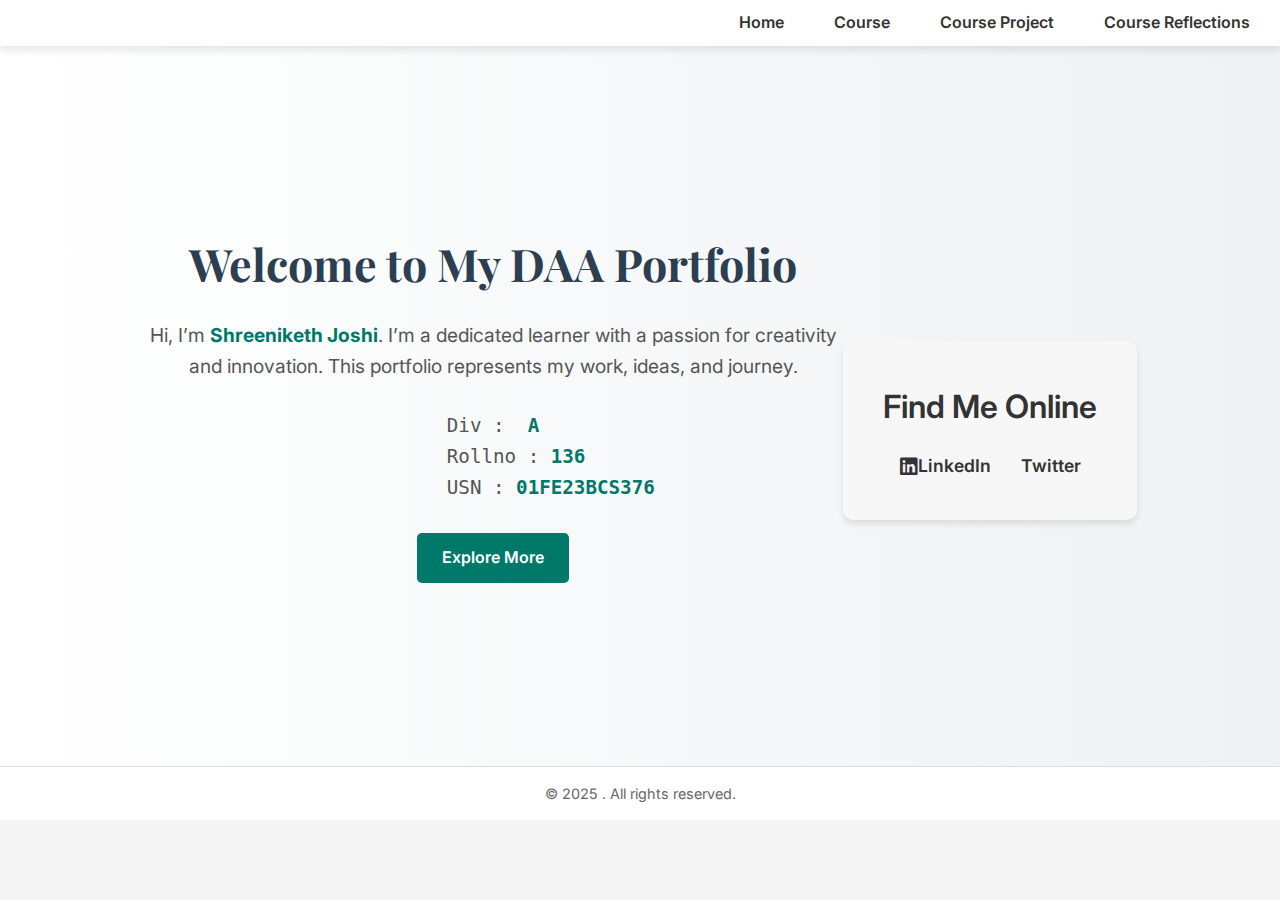
<file: index.html>
<!DOCTYPE html>
<html lang="en">
<head>
    <meta charset="UTF-8">
    <meta name="viewport" content="width=device-width, initial-scale=1.0">
    <title>Portfolio</title>
    <link rel="stylesheet" href="style.css">
    <link rel="stylesheet" href="https://cdnjs.cloudflare.com/ajax/libs/font-awesome/6.0.0/css/all.min.css">
    <link href="https://fonts.googleapis.com/css2?family=Inter:wght@400;600;700&family=Playfair+Display:wght@400;700&display=swap" rel="stylesheet">
</head>
<body>
    <header>
        <nav>
            <ul class="nav-menu">
                <li><a href="#home">Home</a></li>
                <li><a href="course.html">Course</a></li>
                <li><a href="course_project.html">Course Project</a></li>
                <li><a href="course_reflections.html">Course Reflections</a></li>
                
            </ul>
        </nav>
    </header>

    <main>
        <!-- Home Section -->
        <section id="home" class="hero">
            <div class="hero-content">
                <h1>Welcome to My DAA Portfolio</h1>
                <p>
                    Hi, I’m <span class="highlight">Shreeniketh Joshi</span>.  
                    I’m a dedicated learner with a passion for creativity and innovation.  
                    This portfolio represents my work, ideas, and journey.
                </p>
                <pre>
Div : <span class="highlight"> A</span>
    Rollno : <span class="highlight">136</span>
          USN : <span class="highlight">01FE23BCS376</span></pre>
                <a href="course.html" class="cta">Explore More</a>
            </div>
                    <!-- Find Me Online Section -->
<section class="find-me-online">
    <h2>Find Me Online</h2>
    <div class="social-links">
        <a href="https://www.linkedin.com/in/shreeniketh-joshi-7aa058299/" target="_blank" class="social-icon linkedin">
            <i class="fa-brands fa-linkedin fa-lg"></i>
            <span>LinkedIn</span>
        </a>
        <a href="https://twitter.com/your-twitter" target="_blank" class="social-icon twitter">
            <i class="fa-brands fa-x-twitter fa-lg"></i>
            <span>Twitter</span>
        </a>
    </div>
</section>

        </section>


        <!-- Footer -->
        <footer>
            <p>&copy; 2025 . All rights reserved.</p>
        </footer>
    </main>
</body>
</html>
</file>
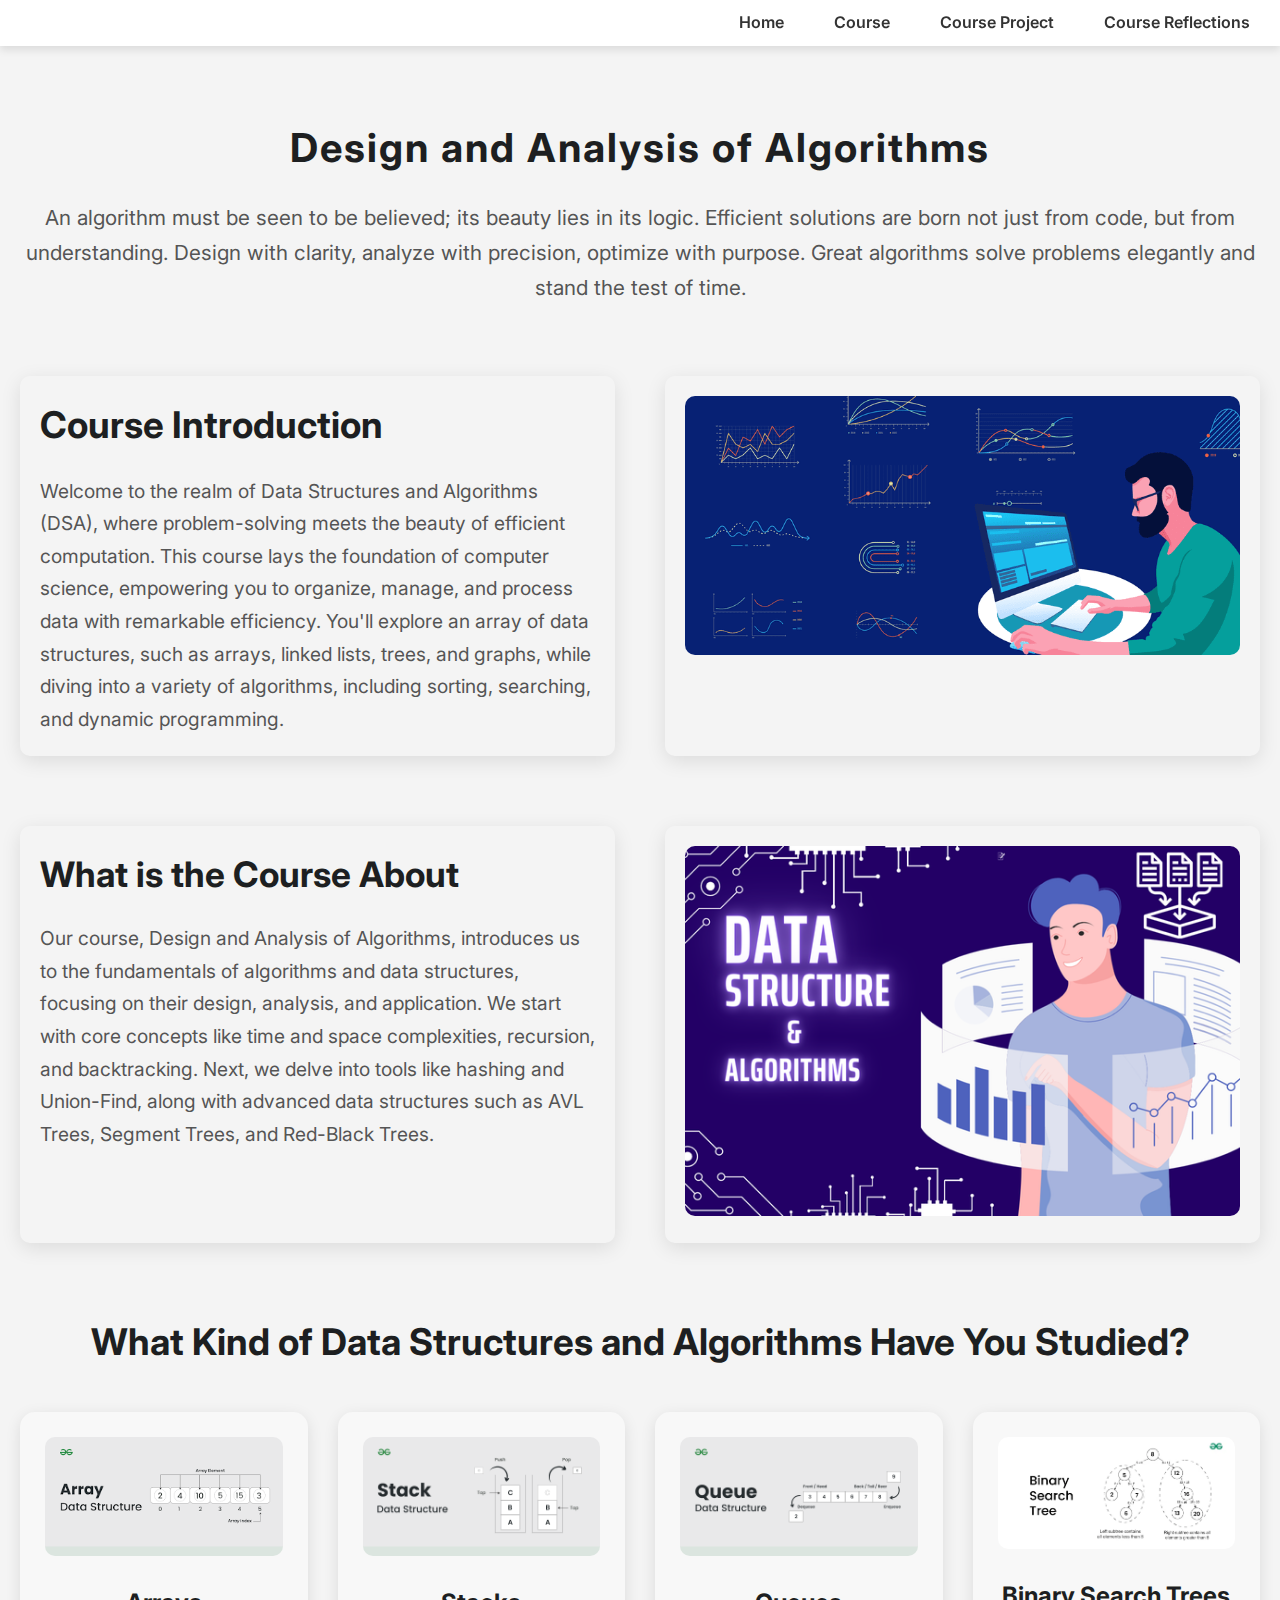
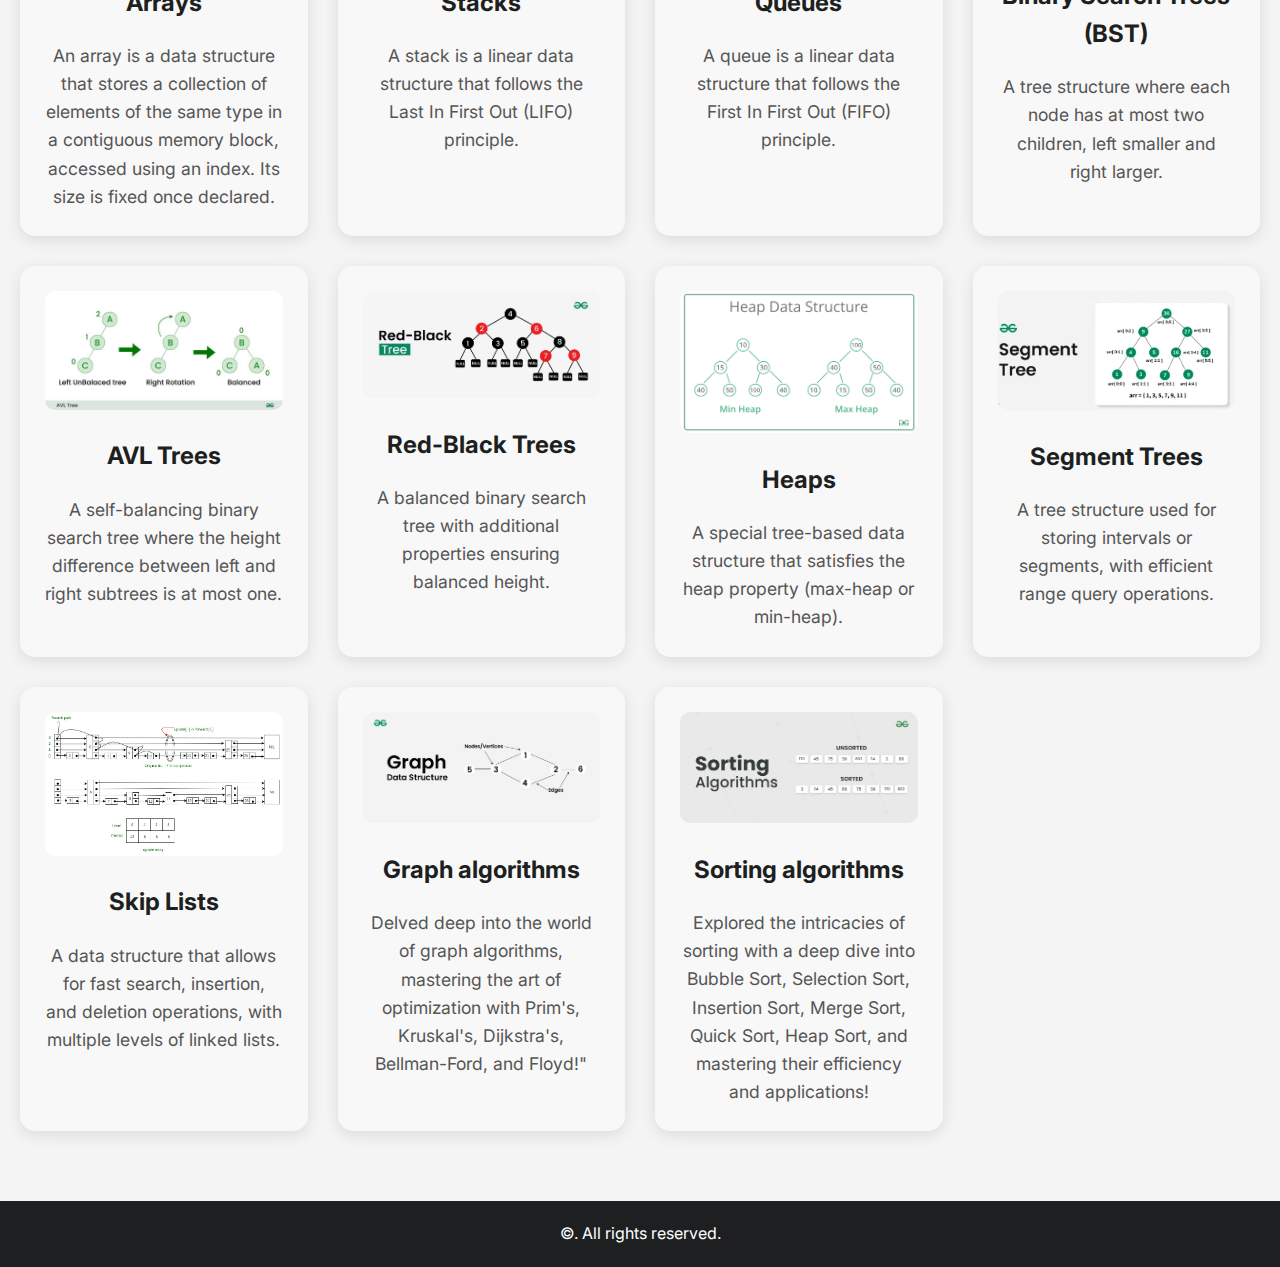
<file: course.html>
<!DOCTYPE html>
<html lang="en">
<head>
    <meta charset="UTF-8">
    <meta name="viewport" content="width=device-width, initial-scale=1.0">
    <title>Course - Design and Analysis of Algorithms</title>
    <link rel="stylesheet" href="course.css">
    <link href="https://fonts.googleapis.com/css2?family=Inter:wght@400;600;700&family=Playfair+Display:wght@400;700&display=swap" rel="stylesheet">
</head>
<body>
    <header>
        <nav>
            <ul class="nav-menu">
                <li><a href="index.html">Home</a></li>
                <li><a href="course.html">Course</a></li>
                <li><a href="course_project.html">Course Project</a></li>
                <li><a href="course_reflections.html">Course Reflections</a></li>
            </ul>
        </nav>
    </header>

    <main>
        <!-- Design and Analysis of Algorithms Section -->
        <section class="course-intro">
            <h2>Design and Analysis of Algorithms</h2>
            <p class="intro-text">
                An algorithm must be seen to be believed; its beauty lies in its logic. Efficient solutions are born not just from code, but from understanding. Design with clarity, analyze with precision, optimize with purpose. Great algorithms solve problems elegantly and stand the test of time.
            </p>
        </section>

        <!-- Course Introduction Section -->
        <section class="course-description">
            <div class="description-text">
                <h3>Course Introduction</h3>
                <p>
                    Welcome to the realm of Data Structures and Algorithms (DSA), where problem-solving meets the beauty of efficient computation. This course lays the foundation of computer science, empowering you to organize, manage, and process data with remarkable efficiency. You'll explore an array of data structures, such as arrays, linked lists, trees, and graphs, while diving into a variety of algorithms, including sorting, searching, and dynamic programming.
                </p>
            </div>
            <div class="description-image">
                <img src="cintroimg.png" alt="Course Image">
            </div>
        </section>

        <!-- What is the Course About Section -->
        <section class="course-about">
            <div class="about-text">
                <h3>What is the Course About</h3>
                <p>
                    Our course, Design and Analysis of Algorithms, introduces us to the fundamentals of algorithms and data structures, focusing on their design, analysis, and application. We start with core concepts like time and space complexities, recursion, and backtracking. Next, we delve into tools like hashing and Union-Find, along with advanced data structures such as AVL Trees, Segment Trees, and Red-Black Trees.
                </p>
            </div>
            <div class="about-image">
                <img src="cabtimg.png" alt="Course Image">
            </div>
        </section>

        <!-- Data Structures Section -->
        <section class="data-structures">
            <h3>What Kind of Data Structures and Algorithms Have You Studied?</h3>
            <div class="card-container">
                <!-- Linear Data Structures -->
                <div class="card">
                    <img src="array.png" alt="Arrays">
                    <h4>Arrays</h4>
                    <p>An array is a data structure that stores a collection of elements of the same type in a contiguous memory block, accessed using an index. Its size is fixed once declared.</p>
                </div>
                <div class="card">
                    <img src="stack.png" alt="Stacks">
                    <h4>Stacks</h4>
                    <p>A stack is a linear data structure that follows the Last In First Out (LIFO) principle.</p>
                </div>
                <div class="card">
                    <img src="queue.png" alt="Queues">
                    <h4>Queues</h4>
                    <p>A queue is a linear data structure that follows the First In First Out (FIFO) principle.</p>
                </div>
                <!-- Tree Data Structures -->
                <div class="card">
                    <img src="bst.webp" alt="BST">
                    <h4>Binary Search Trees (BST)</h4>
                    <p>A tree structure where each node has at most two children, left smaller and right larger.</p>
                </div>
                <div class="card">
                    <img src="avl-tree.jpg" alt="AVL Trees" height="60px" >
                    <h4>AVL Trees</h4>
                    <p>A self-balancing binary search tree where the height difference between left and right subtrees is at most one.</p>
                </div>
                <div class="card">
                    <img src="Red-black-Tree-banner.webp" alt="Red-Black Trees">
                    <h4>Red-Black Trees</h4>
                    <p>A balanced binary search tree with additional properties ensuring balanced height.</p>
                </div>
                <!-- More Data Structures -->
                <div class="card">
                    <img src="heap.png" alt="Heaps">
                    <h4>Heaps</h4>
                    <p>A special tree-based data structure that satisfies the heap property (max-heap or min-heap).</p>
                </div>
                <div class="card">
                    <img src="Screenshot 2025-01-08 131353.png" alt="Segment Trees">
                    <h4>Segment Trees</h4>
                    <p>A tree structure used for storing intervals or segments, with efficient range query operations.</p>
                </div>
                <div class="card">
                    <img src="Skip-List-3-4.jpg" alt="Skip Lists">
                    <h4>Skip Lists</h4>
                    <p>A data structure that allows for fast search, insertion, and deletion operations, with multiple levels of linked lists.</p>
                </div>
                <div class="card">
                    <img src="graph-data-structure.webp" alt="Skip Lists">
                    <h4>Graph algorithms</h4>
                    <p>Delved deep into the world of graph algorithms, mastering the art of optimization with Prim's, Kruskal's, Dijkstra's, Bellman-Ford, and Floyd!"</p>
                </div>
                <div class="card">
                    <img src="sorting-algorithm-banner.webp" alt="Skip Lists">
                    <h4>Sorting algorithms</h4>
                    <p>Explored the intricacies of sorting with a deep dive into Bubble Sort, Selection Sort, Insertion Sort, Merge Sort, Quick Sort, Heap Sort, and  mastering their efficiency and applications!</p>
                </div>
            </div>
        </section>

    </main>

    <footer>
        <p>&copy;. All rights reserved.</p>
    </footer>
</body>
</html>
</file>
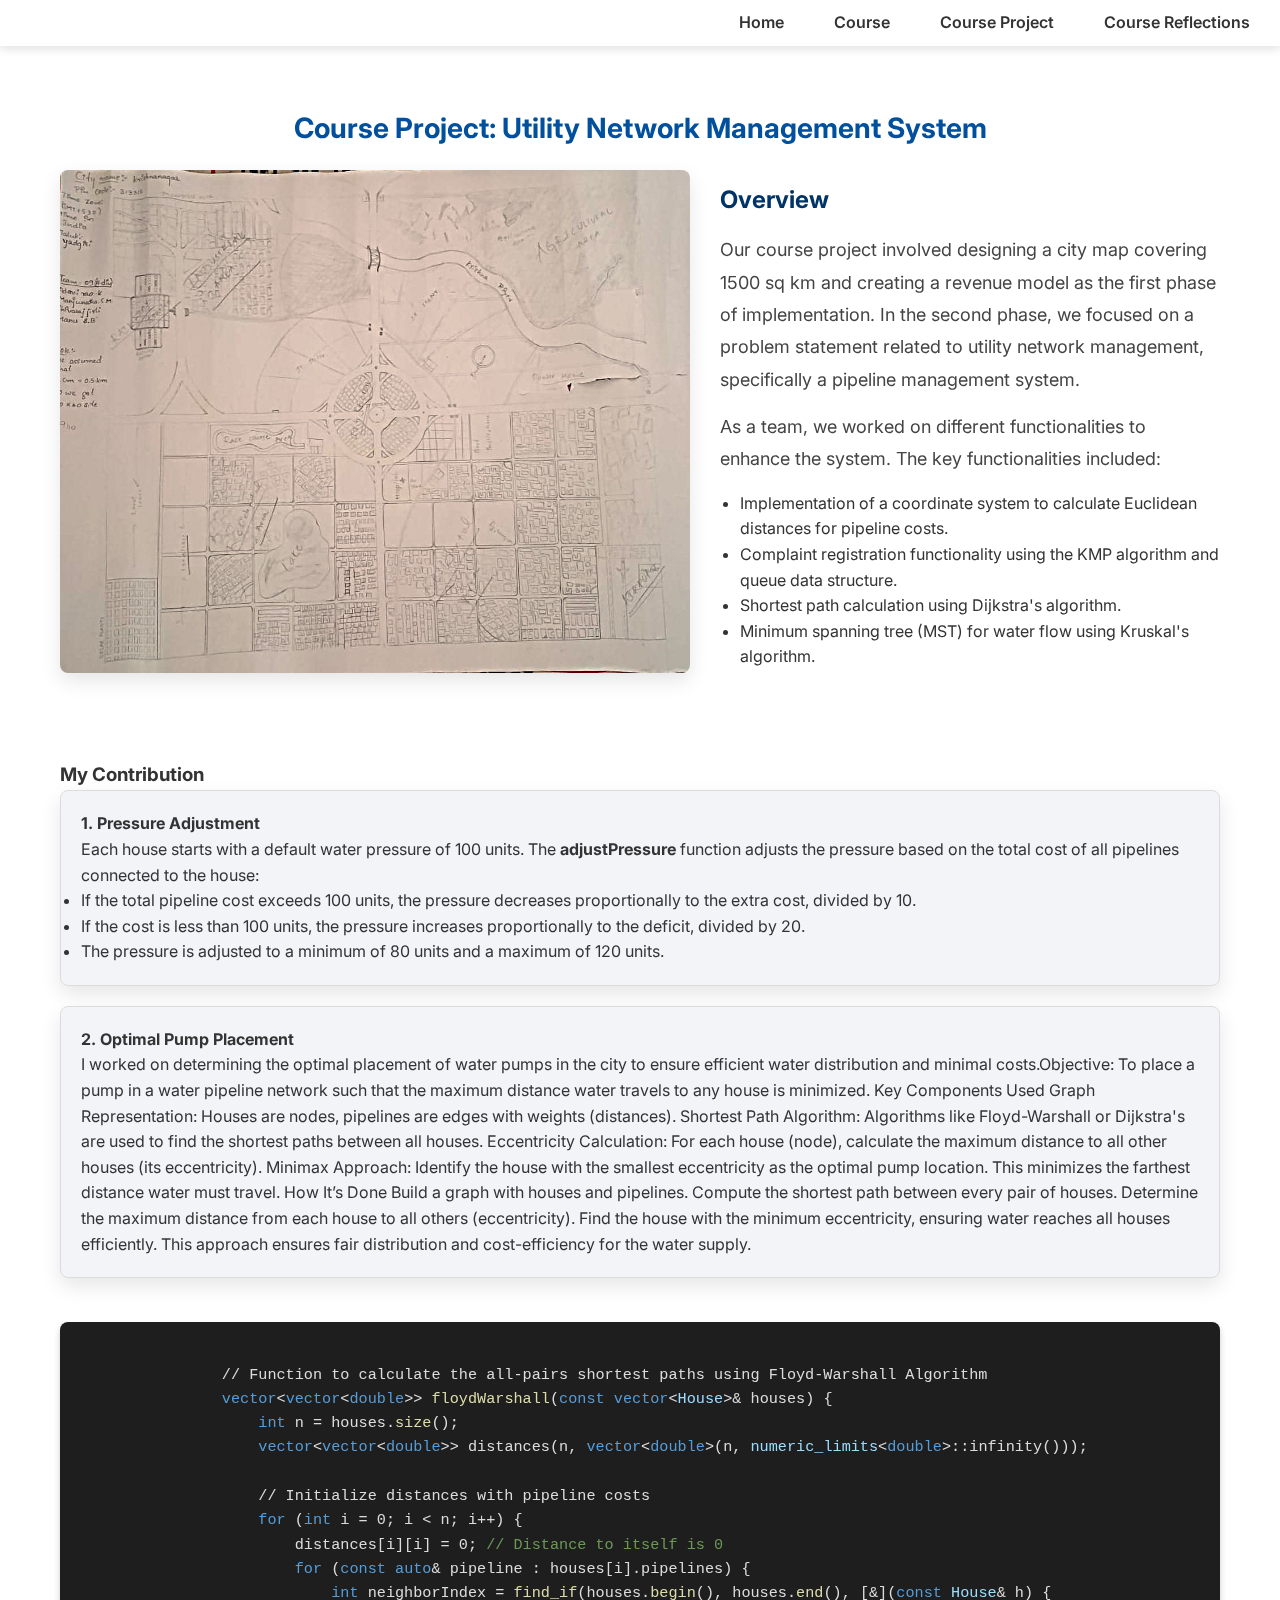
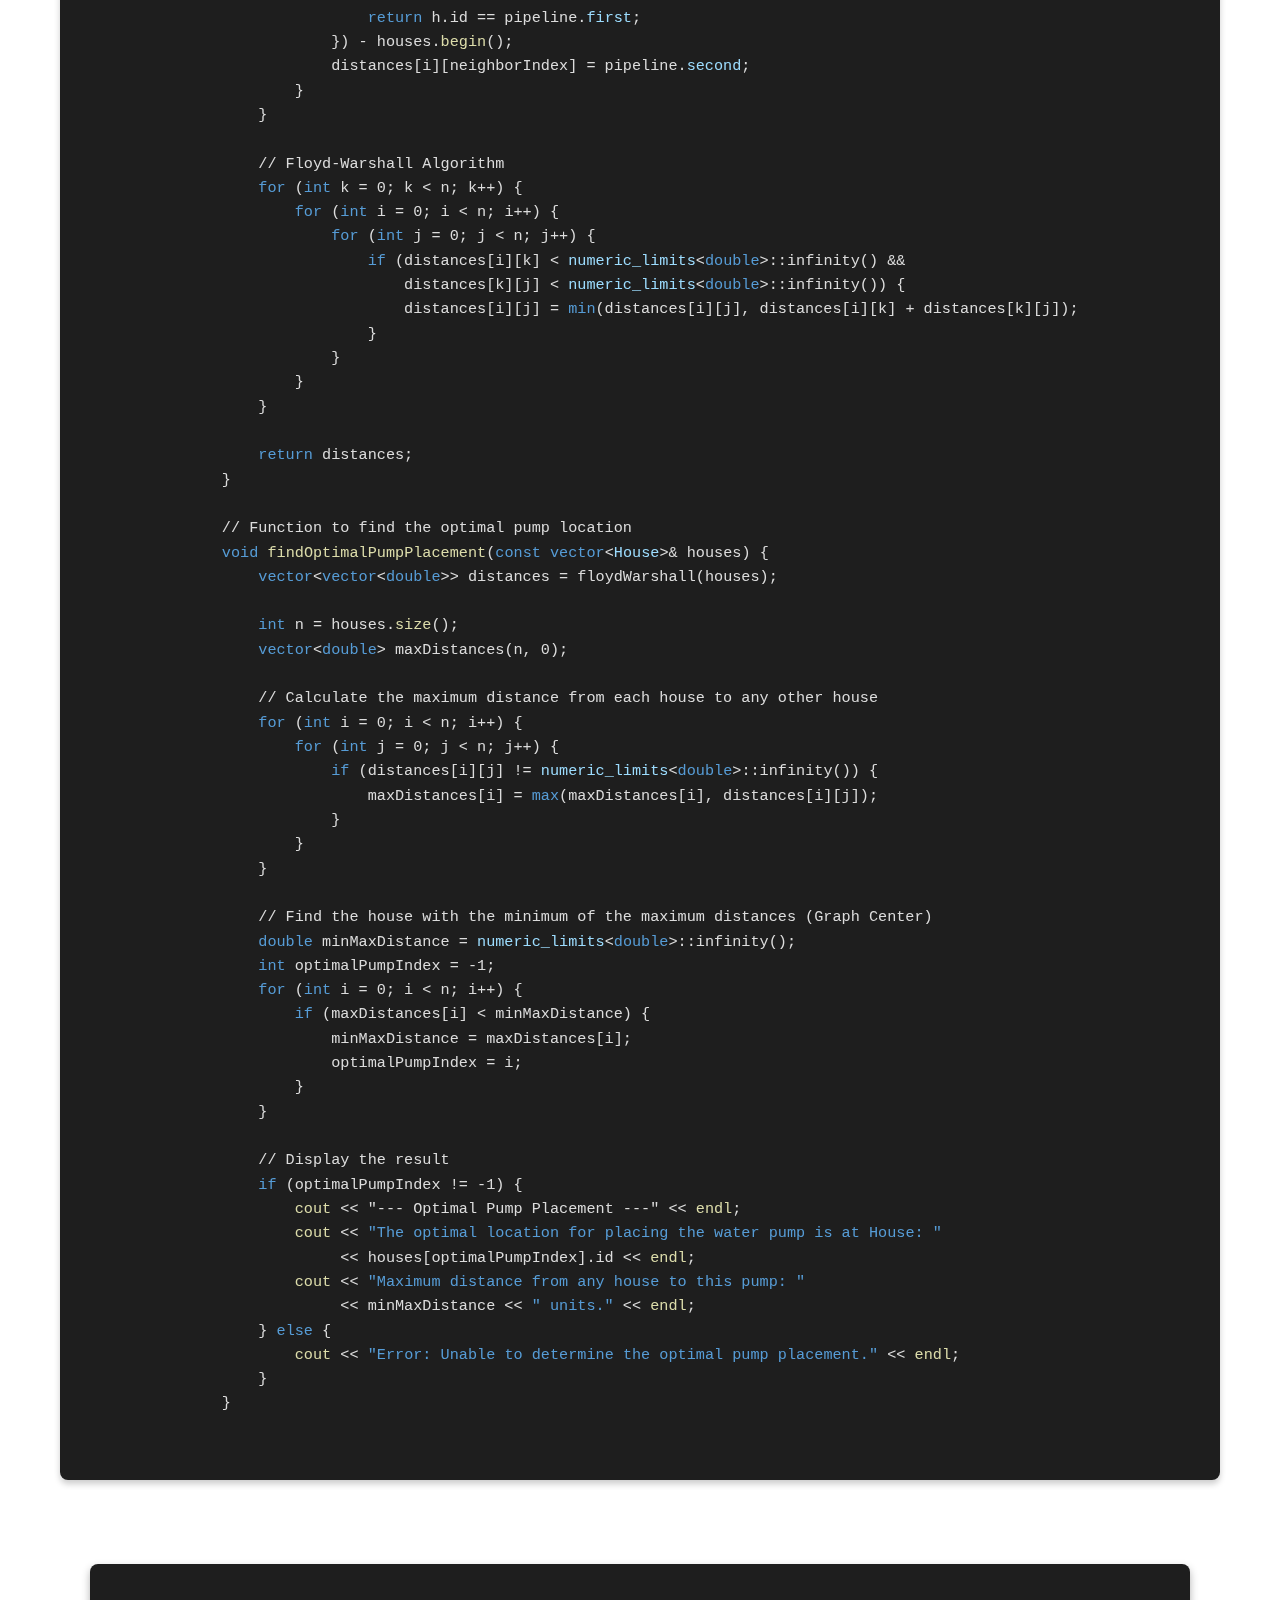
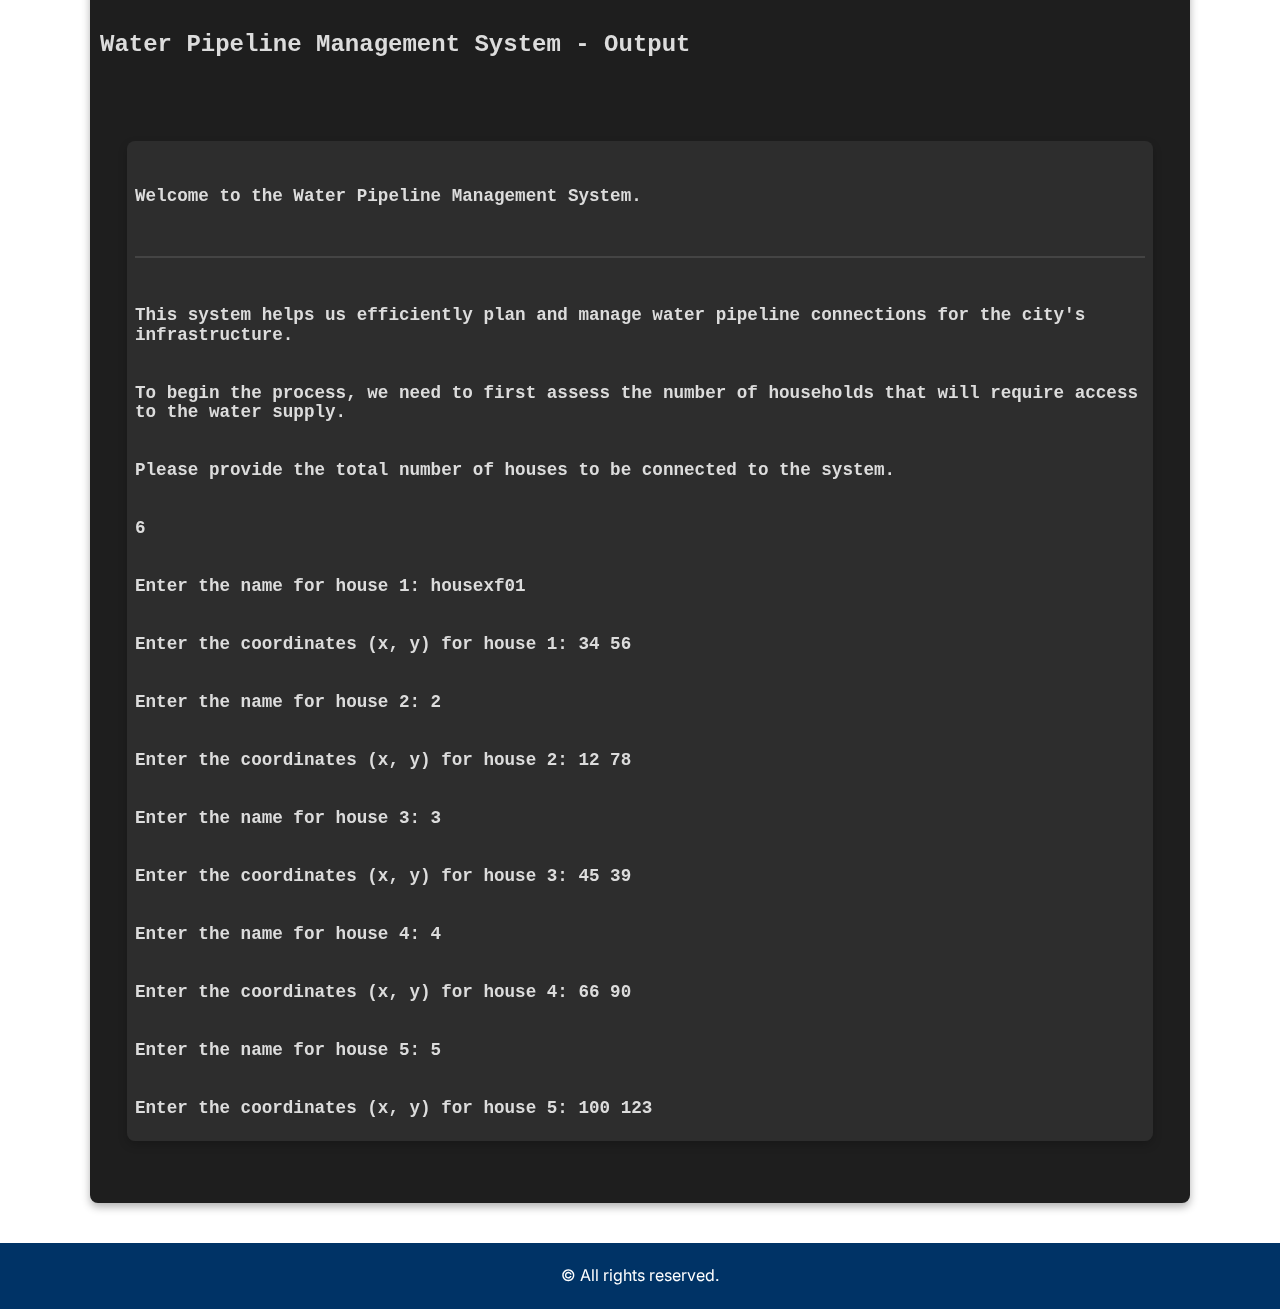
<file: course_project.html>
<!DOCTYPE html>
<html lang="en">
<head>
    <meta charset="UTF-8">
    <meta name="viewport" content="width=device-width, initial-scale=1.0">
    <title>Course Project - Design and Analysis of Algorithms</title>
    <link rel="stylesheet" href="course_project.css">
    <link href="https://fonts.googleapis.com/css2?family=Inter:wght@400;600;700&family=Playfair+Display:wght@400;700&display=swap" rel="stylesheet">
</head>
<body>
    <header>
        <nav>
            <ul class="nav-menu">
                <li><a href="index.html">Home</a></li>
                <li><a href="course.html">Course</a></li>
                <li><a href="course_project.html" class="active">Course Project</a></li>
                <li><a href="course_reflections.html">Course Reflections</a></li>
               
            </ul>
        </nav>
    </header>

    <main>
        <!-- Course Project Section -->
        <section class="project-overview">
            <h2>Course Project: Utility Network Management System</h2>
            <div class="project-intro">
                <div class="city-map">
                    <img src="citymap.jpg" alt="City Map of 1500 sq km">
                </div>
                <div class="project-details">
                    <h3>Overview</h3>
                    <p>
                        Our course project involved designing a city map covering 1500 sq km and creating a revenue model as the first phase of implementation. In the second phase, we focused on a problem statement related to utility network management, specifically a pipeline management system.
                    </p>
                    <p>
                        As a team, we worked on different functionalities to enhance the system. The key functionalities included:
                    </p>
                    <ul>
                        <li>Implementation of a coordinate system to calculate Euclidean distances for pipeline costs.</li>
                        <li>Complaint registration functionality using the KMP algorithm and queue data structure.</li>
                        <li>Shortest path calculation using Dijkstra's algorithm.</li>
                        <li>Minimum spanning tree (MST) for water flow using Kruskal's algorithm.</li>
                    </ul>
                </div>
            </div>
        </section>
        

        <!-- Individual Contribution Section -->
        <section class="individual-contribution">
            <h3>My Contribution</h3>
            <div class="contribution-details">
                <div class="contribution-box">
                    <h4>1. Pressure Adjustment</h4>
                    <p>
                        Each house starts with a default water pressure of 100 units. The <strong>adjustPressure</strong> function adjusts the pressure based on the total cost of all pipelines connected to the house:
                    </p>
                    <ul>
                        <li>If the total pipeline cost exceeds 100 units, the pressure decreases proportionally to the extra cost, divided by 10.</li>
                        <li>If the cost is less than 100 units, the pressure increases proportionally to the deficit, divided by 20.</li>
                        <li>The pressure is adjusted to a minimum of 80 units and a maximum of 120 units.</li>
                    </ul>
                </div>

                <div class="contribution-box">
                    <h4>2. Optimal Pump Placement</h4>
                    <p>
                        I worked on determining the optimal placement of water pumps in the city to ensure efficient water distribution and minimal costs.Objective: To place a pump in a water pipeline network such that the maximum distance water travels to any house is minimized.

                        Key Components Used
                        Graph Representation:
                        
                        Houses are nodes, pipelines are edges with weights (distances).
                        Shortest Path Algorithm:
                        
                        Algorithms like Floyd-Warshall or Dijkstra's are used to find the shortest paths between all houses.
                        Eccentricity Calculation:
                        
                        For each house (node), calculate the maximum distance to all other houses (its eccentricity).
                        Minimax Approach:
                        
                        Identify the house with the smallest eccentricity as the optimal pump location. This minimizes the farthest distance water must travel.
                        How It’s Done
                        Build a graph with houses and pipelines.
                        Compute the shortest path between every pair of houses.
                        Determine the maximum distance from each house to all others (eccentricity).
                        Find the house with the minimum eccentricity, ensuring water reaches all houses efficiently.
                        This approach ensures fair distribution and cost-efficiency for the water supply.
                </div>
                <div class="code-block">
                    <pre>
                      <code>
                // Function to calculate the all-pairs shortest paths using Floyd-Warshall Algorithm
                <span class="keyword">vector</span>&lt;<span class="keyword">vector</span>&lt;<span class="keyword">double</span>&gt;&gt; <span class="function">floydWarshall</span>(<span class="keyword">const</span> <span class="keyword">vector</span>&lt;<span class="variable">House</span>&gt;&amp; houses) {
                    <span class="keyword">int</span> n = houses.<span class="function">size</span>();
                    <span class="keyword">vector</span>&lt;<span class="keyword">vector</span>&lt;<span class="keyword">double</span>&gt;&gt; distances(n, <span class="keyword">vector</span>&lt;<span class="keyword">double</span>&gt;(n, <span class="variable">numeric_limits</span>&lt;<span class="keyword">double</span>&gt;::infinity()));
                
                    // Initialize distances with pipeline costs
                    <span class="keyword">for</span> (<span class="keyword">int</span> i = 0; i &lt; n; i++) {
                        distances[i][i] = 0; <span class="comment">// Distance to itself is 0</span>
                        <span class="keyword">for</span> (<span class="keyword">const</span> <span class="keyword">auto</span>&amp; pipeline : houses[i].pipelines) {
                            <span class="keyword">int</span> neighborIndex = <span class="function">find_if</span>(houses.<span class="function">begin</span>(), houses.<span class="function">end</span>(), [&](<span class="keyword">const</span> <span class="variable">House</span>& h) {
                                <span class="keyword">return</span> h.id == pipeline.<span class="variable">first</span>;
                            }) - houses.<span class="function">begin</span>();
                            distances[i][neighborIndex] = pipeline.<span class="variable">second</span>;
                        }
                    }
                
                    // Floyd-Warshall Algorithm
                    <span class="keyword">for</span> (<span class="keyword">int</span> k = 0; k &lt; n; k++) {
                        <span class="keyword">for</span> (<span class="keyword">int</span> i = 0; i &lt; n; i++) {
                            <span class="keyword">for</span> (<span class="keyword">int</span> j = 0; j &lt; n; j++) {
                                <span class="keyword">if</span> (distances[i][k] &lt; <span class="variable">numeric_limits</span>&lt;<span class="keyword">double</span>&gt;::infinity() &&
                                    distances[k][j] &lt; <span class="variable">numeric_limits</span>&lt;<span class="keyword">double</span>&gt;::infinity()) {
                                    distances[i][j] = <span class="keyword">min</span>(distances[i][j], distances[i][k] + distances[k][j]);
                                }
                            }
                        }
                    }
                
                    <span class="keyword">return</span> distances;
                }
                
                // Function to find the optimal pump location
                <span class="keyword">void</span> <span class="function">findOptimalPumpPlacement</span>(<span class="keyword">const</span> <span class="keyword">vector</span>&lt;<span class="variable">House</span>&gt;&amp; houses) {
                    <span class="keyword">vector</span>&lt;<span class="keyword">vector</span>&lt;<span class="keyword">double</span>&gt;&gt; distances = floydWarshall(houses);
                
                    <span class="keyword">int</span> n = houses.<span class="function">size</span>();
                    <span class="keyword">vector</span>&lt;<span class="keyword">double</span>&gt; maxDistances(n, 0);
                
                    // Calculate the maximum distance from each house to any other house
                    <span class="keyword">for</span> (<span class="keyword">int</span> i = 0; i &lt; n; i++) {
                        <span class="keyword">for</span> (<span class="keyword">int</span> j = 0; j &lt; n; j++) {
                            <span class="keyword">if</span> (distances[i][j] != <span class="variable">numeric_limits</span>&lt;<span class="keyword">double</span>&gt;::infinity()) {
                                maxDistances[i] = <span class="keyword">max</span>(maxDistances[i], distances[i][j]);
                            }
                        }
                    }
                
                    // Find the house with the minimum of the maximum distances (Graph Center)
                    <span class="keyword">double</span> minMaxDistance = <span class="variable">numeric_limits</span>&lt;<span class="keyword">double</span>&gt;::infinity();
                    <span class="keyword">int</span> optimalPumpIndex = -1;
                    <span class="keyword">for</span> (<span class="keyword">int</span> i = 0; i &lt; n; i++) {
                        <span class="keyword">if</span> (maxDistances[i] &lt; minMaxDistance) {
                            minMaxDistance = maxDistances[i];
                            optimalPumpIndex = i;
                        }
                    }
                
                    // Display the result
                    <span class="keyword">if</span> (optimalPumpIndex != -1) {
                        <span class="function">cout</span> &lt;&lt; "--- Optimal Pump Placement ---" &lt;&lt; <span class="function">endl</span>;
                        <span class="function">cout</span> &lt;&lt; <span class="keyword">"The optimal location for placing the water pump is at House: "</span> 
                             &lt;&lt; houses[optimalPumpIndex].id &lt;&lt; <span class="function">endl</span>;
                        <span class="function">cout</span> &lt;&lt; <span class="keyword">"Maximum distance from any house to this pump: "</span> 
                             &lt;&lt; minMaxDistance &lt;&lt; <span class="keyword">" units."</span> &lt;&lt; <span class="function">endl</span>;
                    } <span class="keyword">else</span> {
                        <span class="function">cout</span> &lt;&lt; <span class="keyword">"Error: Unable to determine the optimal pump placement."</span> &lt;&lt; <span class="function">endl</span>;
                    }
                }
                      </code>
                    </pre>
                  </div>
            </div>
        </section>
        <section class="output-section">
            <h2>Water Pipeline Management System - Output</h2>
            
            <div class="code-block2">
                <p>Welcome to the Water Pipeline Management System.</p>
                <hr>
                <p>This system helps us efficiently plan and manage water pipeline connections for the city's infrastructure.</p>
                <p>To begin the process, we need to first assess the number of households that will require access to the water supply.</p>
                <p>Please provide the total number of houses to be connected to the system.</p>
                <p>6</p>
                <p>Enter the name for house 1: housexf01</p>
                <p>Enter the coordinates (x, y) for house 1: 34 56</p>
                <p>Enter the name for house 2: 2</p>
                <p>Enter the coordinates (x, y) for house 2: 12 78</p>
                <p>Enter the name for house 3: 3</p>
                <p>Enter the coordinates (x, y) for house 3: 45 39</p>
                <p>Enter the name for house 4: 4</p>
                <p>Enter the coordinates (x, y) for house 4: 66 90</p>
                <p>Enter the name for house 5: 5</p>
                <p>Enter the coordinates (x, y) for house 5: 100 123</p>
                <p>Enter the name for house 6: 6</p>
                <p>Enter the coordinates (x, y) for house 6: 51 89</p>
        
                <hr>
        
                <p>--- Menu ---</p>
                <p>1. Display current network</p>
                <p>2. Add a new house</p>
                <p>3. Register a complaint</p>
                <p>4. Display complaints</p>
                <p>5. Calculate minimum spanning tree for water flow</p>
                <p>6. Shortest path during maintenance</p>
                <p>7. Find Optimal Pump Placement</p>
                <p>8. Exit</p>
                <p>Enter your choice: 1</p>
        
                <p>--- Current Network of Houses and Pipelines ---</p>
                <p>housexf01 -> (2, Cost: 31.1127) (3, Cost: 20.2485) (4, Cost: 46.6905) (5, Cost: 94.0479) (6, Cost: 37.1214)</p>
                <p>2 -> (housexf01, Cost: 31.1127) (3, Cost: 51.0882) (4, Cost: 55.3173) (5, Cost: 98.8383) (6, Cost: 40.5216)</p>
                <p>3 -> (housexf01, Cost: 20.2485) (2, Cost: 51.0882) (4, Cost: 55.1543) (5, Cost: 100.404) (6, Cost: 50.3587)</p>
                <p>4 -> (housexf01, Cost: 46.6905) (2, Cost: 55.3173) (3, Cost: 55.1543) (5, Cost: 47.3814) (6, Cost: 15.0333)</p>
                <p>5 -> (housexf01, Cost: 94.0479) (2, Cost: 98.8383) (3, Cost: 100.404) (4, Cost: 47.3814) (6, Cost: 59.6406)</p>
                <p>6 -> (housexf01, Cost: 37.1214) (2, Cost: 40.5216) (3, Cost: 50.3587) (4, Cost: 15.0333) (5, Cost: 59.6406)</p>
        
                <hr>
        
                <p>--- Menu ---</p>
                <p>1. Display current network</p>
                <p>2. Add a new house</p>
                <p>3. Register a complaint</p>
                <p>4. Display complaints</p>
                <p>5. Calculate minimum spanning tree for water flow</p>
                <p>6. Shortest path during maintenance</p>
                <p>7. Find Optimal Pump Placement</p>
                <p>8. Exit</p>
                <p>Enter your choice: 6</p>
                <p>Enter the starting house ID: 2</p>
                <p>Enter the ending house ID: 6</p>
                <p>Shortest path from 2 to 6 is 40.5216 units.</p>
                <p>Path: 2 -> 6</p>
        
                <hr>
        
                <p>--- Menu ---</p>
                <p>1. Display current network</p>
                <p>2. Add a new house</p>
                <p>3. Register a complaint</p>
                <p>4. Display complaints</p>
                <p>5. Calculate minimum spanning tree for water flow</p>
                <p>6. Shortest path during maintenance</p>
                <p>7. Find Optimal Pump Placement</p>
                <p>8. Exit</p>
                <p>Enter your choice: 7</p>
                <p>--- Optimal Pump Placement ---</p>
                <p>The optimal location for placing the water pump is at House: 4</p>
                <p>Maximum distance from any house to this pump: 55.3173 units.</p>
            </div>
        </section>
        
    </main>

    <footer>
        <p>&copy; All rights reserved.</p>
    </footer>
</body>
</html>
</file>
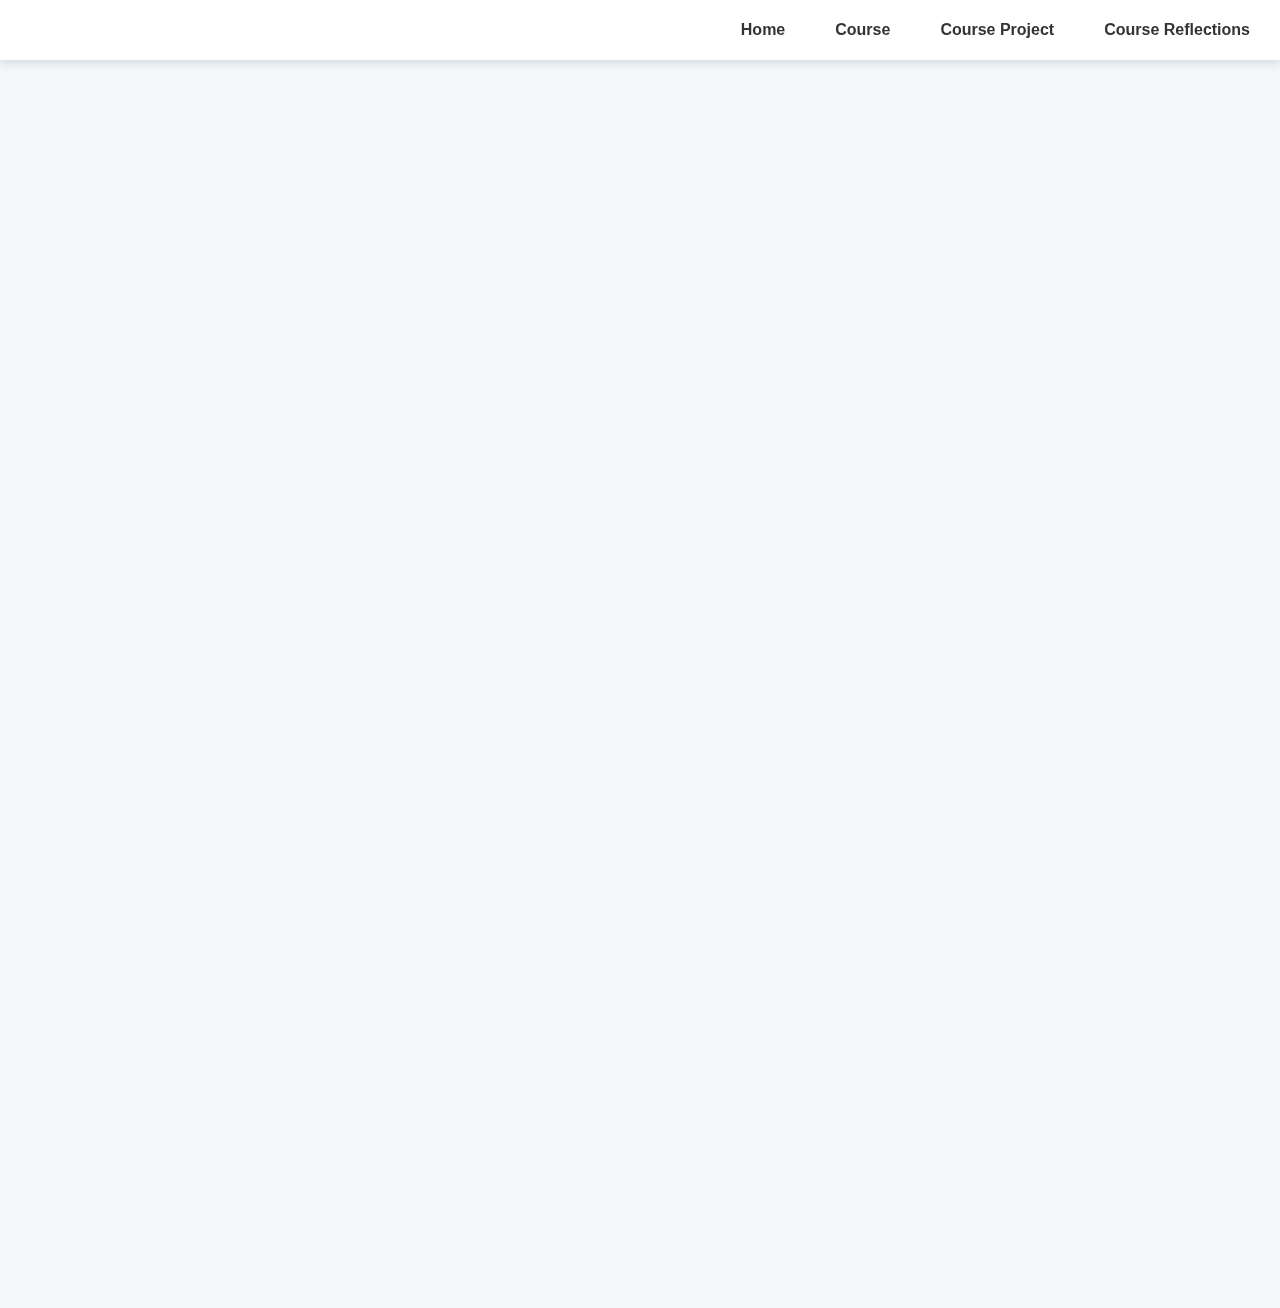
<file: course_reflections.html>
<!DOCTYPE html>
<html lang="en">
<head>
    <meta charset="UTF-8">
    <meta name="viewport" content="width=device-width, initial-scale=1.0">
    <title>Course Reflections</title>
    <link rel="stylesheet" href="course_reflections.css">
</head>
<body>
    <!-- Navbar -->
    <header>
        <nav>
            <ul class="nav-menu">
                <li><a href="index.html">Home</a></li>
                <li><a href="course.html">Course</a></li>
                <li><a href="course_project.html">Course Project</a></li>
                <li><a href="course_reflections.html">Course Reflections</a></li>
            </ul>
        </nav>
    </header>
    <!-- Course Reflections Section -->
    <section class="course-reflections">
        <h2 class="section-title">Course Reflections</h2>

        <div class="course-overview">
            <p class="intro-text">
                This course introduced me to the foundational principles of algorithm design, optimization, and problem-solving techniques. 
                It helped me understand how to tackle complex computational challenges effectively and efficiently.
            </p>

            <h3>🔢 Data Structures Studied</h3>
            <div class="data-structures">
                <h4>1. Binary Search Tree (BST)</h4>
                <p>
                    A binary search tree is a hierarchical data structure where nodes are arranged so that the left subtree contains smaller elements 
                    and the right subtree contains larger elements. Visualizing tree structures and their dynamic updates during insertion and deletion 
                    was challenging. However, understanding how BSTs are used in databases for efficient data retrieval was an exciting application.
                </p>
                <h4>2. DFS and BFS (Graph Traversals)</h4>
                <p>
                    DFS explores nodes as deep as possible before backtracking, while BFS explores nodes level by level. I found it important to understand 
                    when to use BFS for shortest path problems and DFS for backtracking problems.
                </p>
                <h4>3. Heap</h4>
                <p>
                    A heap maintains the heap property, where the root is the minimum (min-heap) or maximum (max-heap) element. Implementing heaps 
                    for priority queues and real-time scheduling applications was a crucial learning experience.
                </p>
                <h4>4. Sorting Algorithms</h4>
                <p>
                    Sorting algorithms like quicksort, mergesort, and bubble sort were studied. I learned to select the most appropriate sorting algorithm 
                    based on dataset size and constraints.
                </p>
                <h4>5. Pattern Searching</h4>
                <p>
                    Algorithms like KMP and Rabin-Karp efficiently search for substrings in larger strings. I appreciated the optimization and pattern-matching 
                    techniques employed in large-scale search engines.
                </p>
                <h4>6. Graph Algorithms</h4>
                <p>
                    I worked on Dijkstra's (shortest path), Kruskal's (MST), and other graph algorithms, learning their applications in real-world systems 
                    like GPS navigation and social networks.
                </p>
            </div>

            <h3>🌟 Connecting the Course to Real-Time Applications</h3>
            <p>
                By applying the concepts learned in this course, I developed a Parking Management System, which utilizes graph algorithms to find the 
                nearest parking spot based on user location. This real-world application highlights the power of data structures and algorithms in solving practical problems.
            </p>
        </div>
    </section>
</body>
</html>
</file>
<file: course_reflections.css>
/* General Styling */
body {
    font-family: 'Arial', sans-serif;
    background-color: #f4f7fa;
    color: #333;
    margin: 0;
    padding: 0;
}

header {
    background: #ffffff;
    box-shadow: 0 4px 8px rgba(0, 0, 0, 0.1);
    position: sticky;
    top: 0;
    z-index: 1000;
    padding: 5px 20px;
}

.nav-menu {
    display: flex;
    justify-content: flex-end;
    list-style: none;
    gap: 30px;
}

.nav-menu li a {
    color: #333333;
    text-decoration: none;
    font-weight: 600;
    font-size: 1rem;
    padding: 5px 10px;
    position: relative;
    transition: all 0.3s;
}

.nav-menu li a:hover {
    color: #00796b;
}

.nav-menu li a::after {
    content: '';
    position: absolute;
    width: 0;
    height: 2px;
    background: #00796b;
    left: 0;
    bottom: -3px;
    transition: width 0.3s ease-in-out;
}

.nav-menu li a:hover::after {
    width: 100%;
}


/* Section Styling */
.course-reflections {
    max-width: 900px;
    margin: 50px auto;
    padding: 20px;
    background-color: white;
    box-shadow: 0px 4px 6px rgba(0, 0, 0, 0.1);
    border-radius: 10px;
}

.section-title {
    text-align: center;
    color: #0e4a72;
    font-size: 2rem;
    margin-bottom: 20px;
}

.intro-text {
    font-size: 1.1rem;
    line-height: 1.6;
    color: #555;
    text-align: justify;
    margin-bottom: 30px;
}

h3, h4 {
    color: #333;
    margin-top: 20px;
}

h4 {
    font-size: 1.2rem;
}

p {
    font-size: 1rem;
    line-height: 1.6;
    margin-bottom: 15px;
    color: #666;
}

/* Smooth transitions for hover */
h4:hover {
    color: #0e4a72;
    cursor: pointer;
}

/* Animation for sections */
.course-reflections {
    opacity: 0;
    transform: translateY(20px);
    animation: fadeInUp 0.8s ease-out forwards;
}

@keyframes fadeInUp {
    to {
        opacity: 1;
        transform: translateY(0);
    }
}
</file>
<file: style.css>
/* General Reset */
* {
    margin: 0;
    padding: 0;
    box-sizing: border-box;
}

body {
    font-family: 'Inter', sans-serif;
    background-color: #f4f4f4;
    color: #333333;
    line-height: 1.6;
}

/* Header and Navigation */
header {
    background: #ffffff;
    box-shadow: 0 4px 8px rgba(0, 0, 0, 0.1);
    position: sticky;
    top: 0;
    z-index: 1000;
    padding: 10px 20px;
}

.nav-menu {
    display: flex;
    justify-content: flex-end;
    list-style: none;
    gap: 30px;
}

.nav-menu li a {
    color: #333333;
    text-decoration: none;
    font-weight: 600;
    font-size: 1rem;
    padding: 5px 10px;
    position: relative;
    transition: all 0.3s;
}

.nav-menu li a:hover {
    color: #00796b;
}

.nav-menu li a::after {
    content: '';
    position: absolute;
    width: 0;
    height: 2px;
    background: #00796b;
    left: 0;
    bottom: -3px;
    transition: width 0.3s ease-in-out;
}

.nav-menu li a:hover::after {
    width: 100%;
}

/* Hero Section */
.hero {
    display: flex;
    align-items: center;
    justify-content: center;
    height: 80vh;
    text-align: center;
    background: linear-gradient(to right, #ffffff, #eef2f3);
    padding: 40px 20px;
}

.hero-content {
    max-width: 700px;
    animation: fadeInUp 1.2s ease-in-out;
}

.hero-content h1 {
    font-family: 'Playfair Display', serif;
    font-size: 2.8rem;
    color: #2c3e50;
    margin-bottom: 20px;
}

.hero-content .highlight {
    color: #00796b;
    font-weight: 700;
}

.hero-content p {
    font-size: 1.2rem;
    margin-bottom: 30px;
    color: #555555;
}
.hero-content pre {
    font-size: 1.2rem;
    margin-bottom: 30px;
    color: #555555;
}

.hero-content .cta {
    display: inline-block;
    background: #00796b;
    color: #ffffff;
    padding: 12px 25px;
    text-decoration: none;
    border-radius: 5px;
    font-weight: 600;
    transition: background 0.3s ease-in-out;
}

.hero-content .cta:hover {
    background: #005f4b;
}

/* Footer */
footer {
    text-align: center;
    background: #ffffff;
    padding: 15px 0;
    font-size: 0.9rem;
    color: #666666;
    border-top: 1px solid #dddddd;
}

/* Animations */
@keyframes fadeInUp {
    from {
        opacity: 0;
        transform: translateY(30px);
    }
    to {
        opacity: 1;
        transform: translateY(0);
    }
}
/* Find Me Online Section */
.find-me-online {
    text-align: center;
    margin-top: 50px;
    padding: 40px;
    background-color: #f7f7f7;
    border-radius: 10px;
    box-shadow: 0 4px 6px rgba(0, 0, 0, 0.1);
}

.find-me-online h2 {
    font-size: 2rem;
    font-weight: 600;
    margin-bottom: 20px;
    color: #333;
}

.social-links {
    display: flex;
    justify-content: center;
    gap: 30px;
    align-items: center;
}

.social-icon {
    display: flex;
    align-items: center;
    text-decoration: none;
    color: #333;
    font-weight: 600;
    transition: all 0.3s ease;
}

.social-icon img {
    width: 30px;
    height: 30px;
    margin-right: 10px;
    transition: all 0.3s ease;
}

.social-icon span {
    font-size: 1.1rem;
}

.social-icon:hover {
    color: #0e4a72;  /* English blue */
}

.social-icon:hover img {
    transform: scale(1.1);
}

/* Responsive Styling */
@media (max-width: 768px) {
    .social-links {
        flex-direction: column;
    }

    .social-icon {
        margin-bottom: 15px;
    }
}
</file>
<file: course.css>
/* General Reset */
* {
    margin: 0;
    padding: 0;
    box-sizing: border-box;
}

body {
    font-family: 'Inter', sans-serif;
    background-color: #f4f4f4;
    color: #333333;
    line-height: 1.6;
}

/* Header and Navigation */
header {
    background: #ffffff;
    box-shadow: 0 4px 8px rgba(0, 0, 0, 0.1);
    position: sticky;
    top: 0;
    z-index: 1000;
    padding: 10px 20px;
}

.nav-menu {
    display: flex;
    justify-content: flex-end;
    list-style: none;
    gap: 30px;
}

.nav-menu li a {
    color: #333333;
    text-decoration: none;
    font-weight: 600;
    font-size: 1rem;
    padding: 5px 10px;
    position: relative;
    transition: all 0.3s;
}

.nav-menu li a:hover {
    color: #00796b;
}

.nav-menu li a::after {
    content: '';
    position: absolute;
    width: 0;
    height: 2px;
    background: #00796b;
    left: 0;
    bottom: -3px;
    transition: width 0.3s ease-in-out;
}

.nav-menu li a:hover::after {
    width: 100%;
}

/* Hero Section */
.hero {
    display: flex;
    align-items: center;
    justify-content: center;
    height: 80vh;
    text-align: center;
    background: linear-gradient(to right, #ffffff, #eef2f3);
    padding: 40px 20px;
}

.hero-content {
    max-width: 700px;
    animation: fadeInUp 1.2s ease-in-out;
}

.hero-content h1 {
    font-family: 'Playfair Display', serif;
    font-size: 2.8rem;
    color: #2c3e50;
    margin-bottom: 20px;
}

.hero-content .highlight {
    color: #00796b;
    font-weight: 700;
}

.hero-content p {
    font-size: 1.2rem;
    margin-bottom: 30px;
    color: #555555;
    text-align:justify;
}

.hero-content .cta {
    display: inline-block;
    background: #00796b;
    color: #ffffff;
    padding: 12px 25px;
    text-decoration: none;
    border-radius: 5px;
    font-weight: 600;
    transition: background 0.3s ease-in-out;
}

.hero-content .cta:hover {
    background: #005f4b;
}

/* Course Intro Section */
.course-intro {
    text-align: center;
    margin: 70px 20px;
    animation: fadeInUp 2s ease-in-out;
}

.course-intro h2 {
    font-size: 2.5em;
    color: #1d1f21;
    position: relative;
    font-weight: 700;
    letter-spacing: 2px;
}

.course-intro h2::after {
    content: '';
    position: absolute;
    width: 0;
    height: 2px;
    background: #c27ba0;
    bottom: -5px;
    left: 0;
    transition: width 0.3s ease-in-out;
}

.course-intro h2:hover::after {
    width: 50%;
}

.course-intro .intro-text {
    font-size: 1.3em;
    color: #555;
    margin-top: 20px;
    line-height: 1.7;
    animation: fadeInUp 2.2s ease-in-out;
}

/* Course Description Section */
.course-description {
    display: flex;
    justify-content: space-between;
    margin: 70px 20px;
    animation: fadeInLeft 1.5s ease-in-out;
    gap: 40px;
}

.course-description .description-text,
.course-description .description-image {
    width: 48%;
    padding: 20px;
    border-radius: 10px;
    box-shadow: 0 5px 20px rgba(0, 0, 0, 0.1);
}

.course-description .description-image img {
    max-width: 100%;
    border-radius: 10px;
    transition: transform 0.4s ease-in-out;
}

.course-description .description-image img:hover {
    transform: scale(1.1);
}

.course-description .description-text h3 {
    font-size: 2.3em;
    color: #1d1f21;
    margin-bottom: 20px;
    animation: fadeInUp 1.8s ease-in-out;
}

.course-description .description-text p {
    color: #555;
    font-size: 1.2em;
    line-height: 1.7;
}

/* Course About Section (Flexbox) */
.course-about {
    display: flex;
    justify-content: space-between;
    margin: 70px 20px;
    animation: fadeInRight 1.5s ease-in-out;
    gap: 40px;
}

.course-about .about-text,
.course-about .about-image {
    width: 48%;
    padding: 20px;
    border-radius: 10px;
    box-shadow: 0 5px 20px rgba(0, 0, 0, 0.1);
}

.course-about .about-image img {
    max-width: 100%;
    border-radius: 10px;
    transition: transform 0.4s ease-in-out;
}

.course-about .about-image img:hover {
    transform: scale(1.1);
}

.course-about .about-text h3 {
    font-size: 2.2em;
    color: #1d1f21;
    margin-bottom: 20px;
    font-weight: 700;
    animation: fadeInUp 2s ease-in-out;
}

.course-about .about-text p {
    font-size: 1.2em;
    color: #555;
    line-height: 1.7;
    animation: fadeInUp 2.2s ease-in-out;
}

/* Data Structures Section */
.data-structures {
    text-align: center;
    margin: 70px 20px;
    animation: fadeInUp 2s ease-in-out;
}

.data-structures h3 {
    font-size: 2.3em;
    color: #1d1f21;
    margin-bottom: 30px;
    position: relative;
    font-weight: 700;
    animation: fadeInUp 1.8s ease-in-out;
}

.data-structures h3::after {
    content: '';
    position: absolute;
    width: 0;
    height: 2px;
    background: #c27ba0;
    bottom: -5px;
    left: 0;
    transition: width 0.3s ease-in-out;
}

.data-structures h3:hover::after {
    width: 50%;
}

.card-container {
    display: grid;
    grid-template-columns: repeat(4, 1fr);
    gap: 30px;
    margin-top: 40px;
}

.card {
    background-color: #f8f8f8;
    padding: 25px;
    border-radius: 15px;
    text-align: center;
    box-shadow: 0 4px 15px rgba(0, 0, 0, 0.1);
    transition: transform 0.3s ease, box-shadow 0.3s ease, background-color 0.3s ease;
    animation: fadeInUp 1.5s ease-in-out;
}

.card:hover {
    transform: translateY(-15px);
    box-shadow: 0 10px 25px rgba(0, 0, 0, 0.15);
    background-color: #f1f1f1;
}

.card img {
    width: 100%;
    height: auto;
    border-radius: 10px;
}

.card h4 {
    font-size: 1.5em;
    margin: 20px 0;
    color: #1d1f21;
}

.card p {
    font-size: 1.1em;
    color: #555;
}

/* Footer */
footer {
    background-color: #1d1f21;
    color: white;
    padding: 20px 0;
    text-align: center;
    font-size: 1em;
}

/* Animations */
@keyframes fadeInUp {
    from {
        opacity: 0;
        transform: translateY(30px);
    }
    to {
        opacity: 1;
        transform: translateY(0);
    }
}

@keyframes fadeInLeft {
    from {
        opacity: 0;
        transform: translateX(-30px);
    }
    to {
        opacity: 1;
        transform: translateX(0);
    }
}

@keyframes fadeInRight {
    from {
        opacity: 0;
        transform: translateX(30px);
    }
    to {
        opacity: 1;
        transform: translateX(0);
    }
}
</file>
<file: course_project.css>
/* General Reset */
* {
    margin: 0;
    padding: 0;
    box-sizing: border-box;
}

/* Body */
body {
    font-family: 'Inter', sans-serif;
    background-color: #ffffff;
    color: #333333;
    line-height: 1.6;
    overflow-x: hidden;
}

/* Navbar */
header {
    background: #ffffff;
    box-shadow: 0 4px 8px rgba(0, 0, 0, 0.1);
    position: sticky;
    top: 0;
    z-index: 1000;
    padding: 10px 20px;
}

.nav-menu {
    display: flex;
    justify-content: flex-end;
    list-style: none;
    gap: 30px;
}

.nav-menu li a {
    color: #333333;
    text-decoration: none;
    font-weight: 600;
    font-size: 1rem;
    padding: 5px 10px;
    position: relative;
    transition: all 0.3s;
}

.nav-menu li a:hover {
    color: #00796b;
}

.nav-menu li a::after {
    content: '';
    position: absolute;
    width: 0;
    height: 2px;
    background: #00796b;
    left: 0;
    bottom: -3px;
    transition: width 0.3s ease-in-out;
}

.nav-menu li a:hover::after {
    width: 100%;
}


/* Hero Section */
.hero {
    text-align: center;
    padding: 50px 20px;
    background-color: #f0f8ff;
    color: #003366;
    animation: fadeIn 1.5s ease-in-out;
}

.hero h1 {
    font-family: 'Playfair Display', serif;
    font-size: 36px;
    margin-bottom: 10px;
}

.hero p {
    font-size: 18px;
    margin-top: 10px;
}

/* Project Overview Section */
.project-overview {
    margin: 40px auto;
    padding: 20px;
    max-width: 1200px;
    text-align: center;
    animation: slideIn 1.2s ease-in-out;
}

.project-overview h2 {
    font-size: 28px;
    color: #00509e;
    margin-bottom: 20px;
}

.project-intro {
    display: flex;
    justify-content: space-between; /* Ensure space between the map and the details */
    gap: 30px;
    flex-wrap: wrap; /* Ensures layout wraps properly on smaller screens */
    align-items: center;
}

.city-map {
    flex: 1;
    min-width: 300px; /* Ensures the map doesn't get too small */
    max-width: 700px; /* Keeps the map from getting too large */
}

.city-map img {
    width: 100%;
    border-radius: 8px;
    box-shadow: 0 8px 20px rgba(0, 0, 0, 0.1);
}

.project-details {
    flex: 1;
    min-width: 300px; /* Ensures the details don't get too small */
    text-align: left;
    max-width: 500px; /* Prevents the text from becoming too wide */
}

.project-details h3 {
    font-size: 24px;
    color: #003366;
    margin-bottom: 15px;
}

.project-details p {
    font-size: 18px;
    margin-bottom: 15px;
    color: #444444;
    line-height: 1.8;
}

.project-details ul {
    list-style: disc;
    padding-left: 20px;
    font-size: 16px;
}

/* Media Query for responsiveness */
@media (max-width: 768px) {
    .project-intro {
        flex-direction: column; /* Stacks the map and details vertically */
        gap: 20px;
    }

    .city-map {
        max-width: 100%; /* Makes the map full width on smaller screens */
    }

    .project-details {
        max-width: 100%; /* Adjusts the details section to full width */
    }
}


/* Individual Contribution Section */
.individual-contribution {
    margin: 40px auto;
    padding: 20px;
    max-width: 1200px;
    animation: fadeInUp 1.3s ease-in-out;
}

.individual-contribution h2 {
    font-size: 28px;
    color: #00509e;
    margin-bottom: 20px;
}

.contribution-details {
    display: flex;
    flex-direction: column;
    gap: 20px;
}

.contribution-box {
    background-color: #f2f4f8;
    border: 1px solid #dcdcdc;
    padding: 20px;
    border-radius: 8px;
    box-shadow: 0 8px 20px rgba(0, 0, 0, 0.1);
    transition: all 0.3s ease-in-out;
}

.contribution-box:hover {
    transform: translateY(-10px);
    box-shadow: 0 12px 30px rgba(0, 0, 0, 0.2);
}

.contribution-box h3 {
    font-size: 22px;
    color: #003366;
    margin-bottom: 10px;
}

footer {
    text-align: center;
    padding: 20px 0;
    background-color: #003366;
    color: #ffffff;
    margin-top: 40px;
}

/* Animations */
@keyframes fadeIn {
    0% {
        opacity: 0;
        transform: translateY(20px);
    }
    100% {
        opacity: 1;
        transform: translateY(0);
    }
}

@keyframes fadeInUp {
    0% {
        opacity: 0;
        transform: translateY(50px);
    }
    100% {
        opacity: 1;
        transform: translateY(0);
    }
}

@keyframes slideIn {
    0% {
        opacity: 0;
        transform: translateX(-100%);
    }
    100% {
        opacity: 1;
        transform: translateX(0);
    }
}
/* Code Block Style */
.code-block {
    background-color: #1e1e1e; /* VS Code-like dark background */
    color: #dcdcdc; /* Default text color */
    font-family: 'Courier New', monospace; /* Monospace font for coding */
    font-size: 0.95rem;
    border-radius: 8px;
    padding: 1rem;
    margin: 1.5rem 0;
    overflow-x: auto; /* Horizontal scroll for long lines */
    box-shadow: 0px 4px 6px rgba(0, 0, 0, 0.2);
}

/* Syntax Highlighting */
.code-block .keyword {
    color: #569cd6; /* Keywords (e.g., for, void, int) */
}

.code-block .function {
    color: #dcdcaa; /* Function names */
}

.code-block .variable {
    color: #9cdcfe; /* Variables */
}

.code-block .number {
    color: #b5cea8; /* Numbers */
}

.code-block .comment {
    color: #6a9955; /* Comments */
}

.code-block .string {
    color: #ce9178; /* Strings */
}
/* VS Code-like Style for Output */
.output-section {
    font-family: 'Courier New', monospace;
    background-color: #1e1e1e; /* Dark background */
    color: #dcdcdc; /* Light text */
    padding: 20px;
    border-radius: 8px;
    box-shadow: 0px 4px 8px rgba(0, 0, 0, 0.3);
    margin-top: 30px;
    white-space: pre-wrap; /* Keep spaces and line breaks */
    overflow-wrap: break-word; /* Allow long text to wrap */
    max-width: 90%; /* Limit width */
    margin-left: auto;
    margin-right: auto;
}

/* Styling for the individual code block */
/* VS Code-like Style for Output */
.output-section {
    font-family: 'Courier New', monospace;
    background-color: #1e1e1e; /* Dark background */
    color: #dcdcdc; /* Light text */
    padding: 15px; /* Reduced padding */
    border-radius: 8px;
    box-shadow: 0px 4px 8px rgba(0, 0, 0, 0.3);
    margin-top: 30px;
    white-space: pre-wrap; /* Keep spaces and line breaks */
    overflow-wrap: break-word; /* Allow long text to wrap */
    max-width: 90%; /* Limit width */
    margin-left: auto;
    margin-right: auto;
}

/* Styling for the individual code block */
/* VS Code-like Style for Output */
.output-section {
    font-family: 'Courier New', monospace;
    background-color: #1e1e1e; /* Dark background */
    color: #dcdcdc; /* Light text */
    padding: 10px; /* Reduced padding */
    border-radius: 8px;
    box-shadow: 0px 4px 8px rgba(0, 0, 0, 0.3);
    margin-top: 20px;
    white-space: pre-wrap; /* Keep spaces and line breaks */
    overflow-wrap: break-word; /* Allow long text to wrap */
    max-width: 95%; /* Increased width to 95% */
    margin-left: auto;
    margin-right: auto;
    font-weight: bold; /* Make the text bolder */
}

/* Styling for the individual code block */
.code-block2 {
    background-color: #2d2d2d; /* Slightly darker background for code block */
    color: #dcdcdc;
    height:1000px;
    padding: 8px; /* Reduced padding */
    border-radius: 8px;
    margin-bottom: 1px; /* Reduced bottom margin */
    font-size: 1.1rem; /* Slightly smaller font size */
    line-height: 1.1; /* Reduced line height further */
    white-space: pre-wrap;
    overflow-x: auto;
    overflow-y: scroll;
    box-shadow: 0 4px 10px rgba(0, 0, 0, 0.2);
    max-width: 95%; /* Limit width */
    margin-left: auto;
    margin-right: auto;
    font-weight: bold; /* Make the text bolder */
}

/* Remove the large gaps between lines */
p {
    margin: 0 0; /* Further reduced margin */
}

/* Horizontal rule between sections */
hr {
    border: 1px solid #444;
    margin: 10px 0; /* Reduced margin */
}

/* Adjust width of the section */
.output-section {
    max-width: 1100px; 
    margin-left: auto;
    margin-right: auto;
}
</file>
